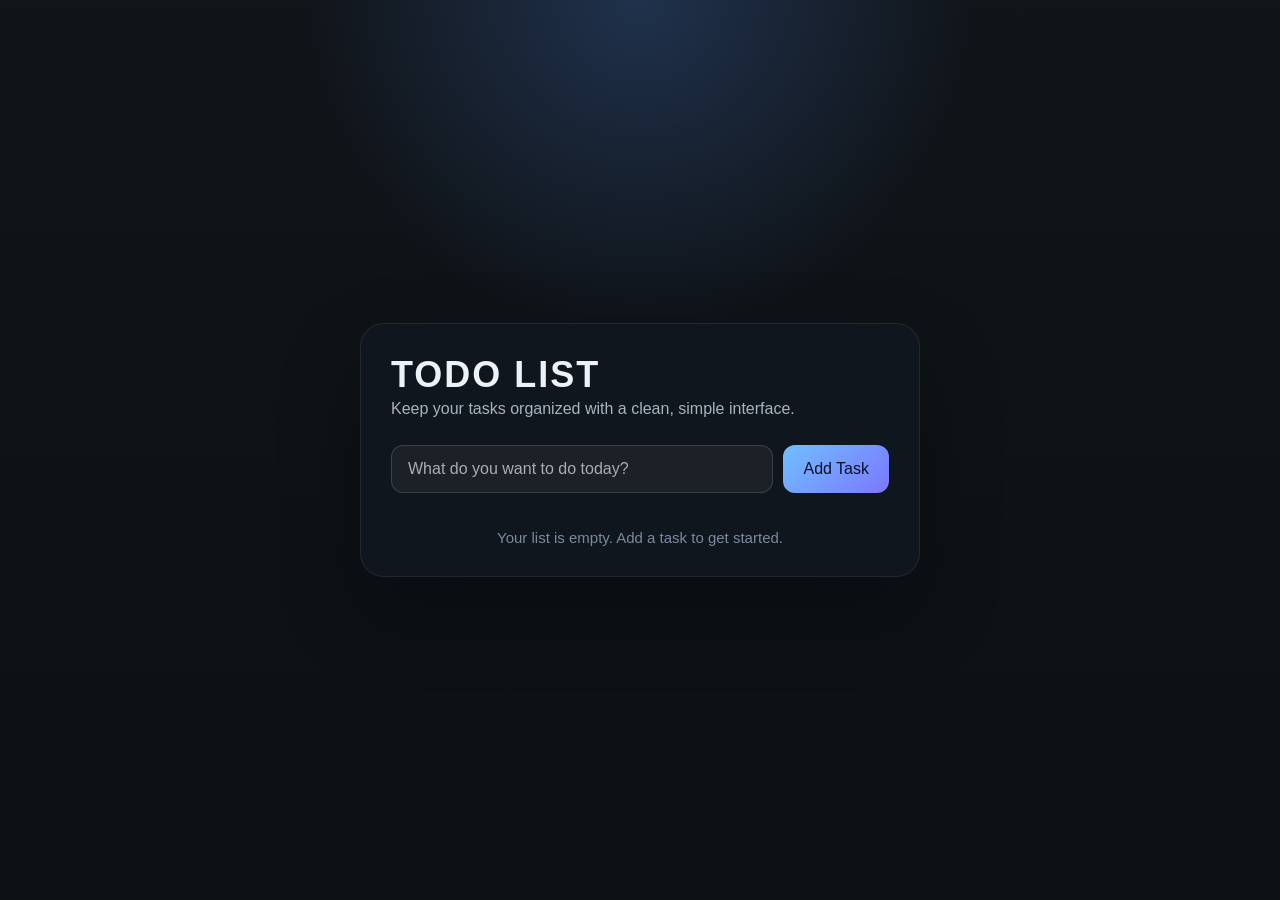
<file: index.html>
<!DOCTYPE html>
<html lang="en">
<head>
    <meta charset="UTF-8">
    <meta name="viewport" content="width=device-width, initial-scale=1.0">
    <title>Todo Project</title>
    <link rel="stylesheet" href="style.css">
</head>
<body>
    <main class="app-shell">
        <section class="app-card">
            <header class="app-header">
                <div>
                    <h1>Todo List</h1>
                    <p>Keep your tasks organized with a clean, simple interface.</p>
                </div>
            </header>

            <form id="todoForm" class="todo-form">
                <input
                    type="text"
                    id="inputValue"
                    placeholder="What do you want to do today?"
                    autocomplete="off"
                />
                <button class="btn" type="submit">Add Task</button>
            </form>

            <section class="todo-lists-elem"></section>
            <p class="empty-state">Your list is empty. Add a task to get started.</p>
        </section>
    </main>

    <script>
        const maintodoElem = document.querySelector('.todo-lists-elem');
        const inputValue = document.getElementById('inputValue');
        const form = document.getElementById('todoForm');
        const emptyState = document.querySelector('.empty-state');

        const getTodoListFromLocal = () => JSON.parse(localStorage.getItem('ytTodoLists')) || [];
        const addTodoListLocalStorage = (localTodoLists) => localStorage.setItem('ytTodoLists', JSON.stringify(localTodoLists));

        let localTodoLists = getTodoListFromLocal();

        const updateEmptyState = () => {
            emptyState.style.display = localTodoLists.length === 0 ? 'block' : 'none';
        };

        const addTodoDynamicElement = (curElem) => {
            const divElement = document.createElement('div');
            divElement.classList.add('main_todo_div');
            divElement.innerHTML = `
                <li>${curElem}</li>
                <button class="deleteBtn" type="button">Delete</button>`;
            maintodoElem.appendChild(divElement);
        };

        const addTodoList = (e) => {
            e.preventDefault();
            const todoListValue = inputValue.value.trim();
            inputValue.value = '';

            if (todoListValue !== '' && !localTodoLists.includes(todoListValue)) {
                localTodoLists.push(todoListValue);
                localTodoLists = [...new Set(localTodoLists)];
                addTodoListLocalStorage(localTodoLists);
                addTodoDynamicElement(todoListValue);
                updateEmptyState();
            }
        };

        const showTodoList = () => {
            maintodoElem.innerHTML = '';
            localTodoLists.forEach((curElem) => addTodoDynamicElement(curElem));
            updateEmptyState();
        };

        const removeTodoElem = (e) => {
            const todoListContent = e.target.previousElementSibling.innerText;
            const parentElem = e.target.parentElement;

            localTodoLists = localTodoLists.filter((curTodo) => curTodo !== todoListContent);
            addTodoListLocalStorage(localTodoLists);
            parentElem.remove();
            updateEmptyState();
        };

        maintodoElem.addEventListener('click', (e) => {
            if (e.target.classList.contains('deleteBtn')) {
                removeTodoElem(e);
            }
        });

        form.addEventListener('submit', addTodoList);

        showTodoList();
    </script>
</body>
</html>
</file>
<file: style.css>
﻿* {
    padding: 0;
    margin: 0;
    box-sizing: border-box;
    font-family: "Segoe UI", Tahoma, Geneva, Verdana, sans-serif;
}

html {
    color: #edf2f7;
    font-size: 62.5%;
}

body {
    min-height: 100vh;
    background: radial-gradient(circle at top, rgba(84, 150, 255, 0.22), transparent 30%),
                linear-gradient(180deg, #11151a 0%, #0b1014 100%);
    display: flex;
    justify-content: center;
    align-items: center;
    padding: 3rem;
}

.app-shell {
    width: min(100%, 56rem);
}

.app-card {
    background: rgba(17, 23, 31, 0.92);
    border: 1px solid rgba(255, 255, 255, 0.08);
    border-radius: 2.4rem;
    box-shadow: 0 32px 80px rgba(0, 0, 0, 0.3);
    padding: 3rem;
    backdrop-filter: blur(18px);
}

.app-header {
    display: flex;
    flex-direction: column;
    gap: 1rem;
    margin-bottom: 2.4rem;
}

h1 {
    font-size: 3.6rem;
    letter-spacing: 0.2rem;
    text-transform: uppercase;
}

.app-header p {
    color: #a8b3c0;
    font-size: 1.6rem;
    line-height: 1.6;
    max-width: 44rem;
}

.todo-form {
    display: grid;
    grid-template-columns: 1fr auto;
    gap: 1rem;
    margin-bottom: 2.4rem;
}

.todo-form input {
    width: 100%;
    padding: 1.4rem 1.6rem;
    border-radius: 1.2rem;
    border: 1px solid rgba(255, 255, 255, 0.14);
    background: rgba(255, 255, 255, 0.05);
    color: #f7fafc;
    font-size: 1.6rem;
    outline: none;
    transition: border-color 0.25s ease, box-shadow 0.25s ease;
}

.todo-form input::placeholder {
    color: rgba(248, 250, 252, 0.65);
}

.todo-form input:focus {
    border-color: #67e8f9;
    box-shadow: 0 0 0 0.2rem rgba(103, 232, 249, 0.18);
}

.btn {
    background: linear-gradient(135deg, #70bfff 0%, #7c77ff 100%);
    border: none;
    border-radius: 1.2rem;
    color: #0b1120;
    font-size: 1.6rem;
    padding: 1.4rem 2rem;
    cursor: pointer;
    transition: transform 0.2s ease, box-shadow 0.2s ease;
}

.btn:hover {
    transform: translateY(-1px);
    box-shadow: 0 14px 28px rgba(112, 191, 255, 0.24);
}

.todo-lists-elem {
    display: grid;
    gap: 1rem;
}

.main_todo_div {
    display: flex;
    justify-content: space-between;
    align-items: center;
    gap: 1rem;
    padding: 1.6rem 1.8rem;
    border-radius: 1.6rem;
    background: rgba(255, 255, 255, 0.04);
    border: 1px solid rgba(255, 255, 255, 0.08);
}

.main_todo_div li {
    list-style: none;
    font-size: 1.75rem;
    font-weight: 500;
    color: #f8fafc;
    word-break: break-word;
}

.deleteBtn {
    background: transparent;
    border: 1px solid rgba(255, 255, 255, 0.12);
    color: #f8fafc;
    padding: 1rem 1.4rem;
    border-radius: 1rem;
    cursor: pointer;
    font-size: 1.5rem;
    transition: background 0.25s ease, border-color 0.25s ease;
}

.deleteBtn:hover {
    background: rgba(255, 255, 255, 0.08);
    border-color: rgba(255, 255, 255, 0.22);
}

.empty-state {
    margin-top: 1.2rem;
    color: #7c8a9f;
    font-size: 1.5rem;
    text-align: center;
}

@media (max-width: 640px) {
    .app-card {
        padding: 2rem;
    }

    .todo-form {
        grid-template-columns: 1fr;
    }

    .btn {
        width: 100%;
    }

    .main_todo_div {
        flex-direction: column;
        align-items: stretch;
    }

    .deleteBtn {
        width: 100%;
    }
}
</file>
